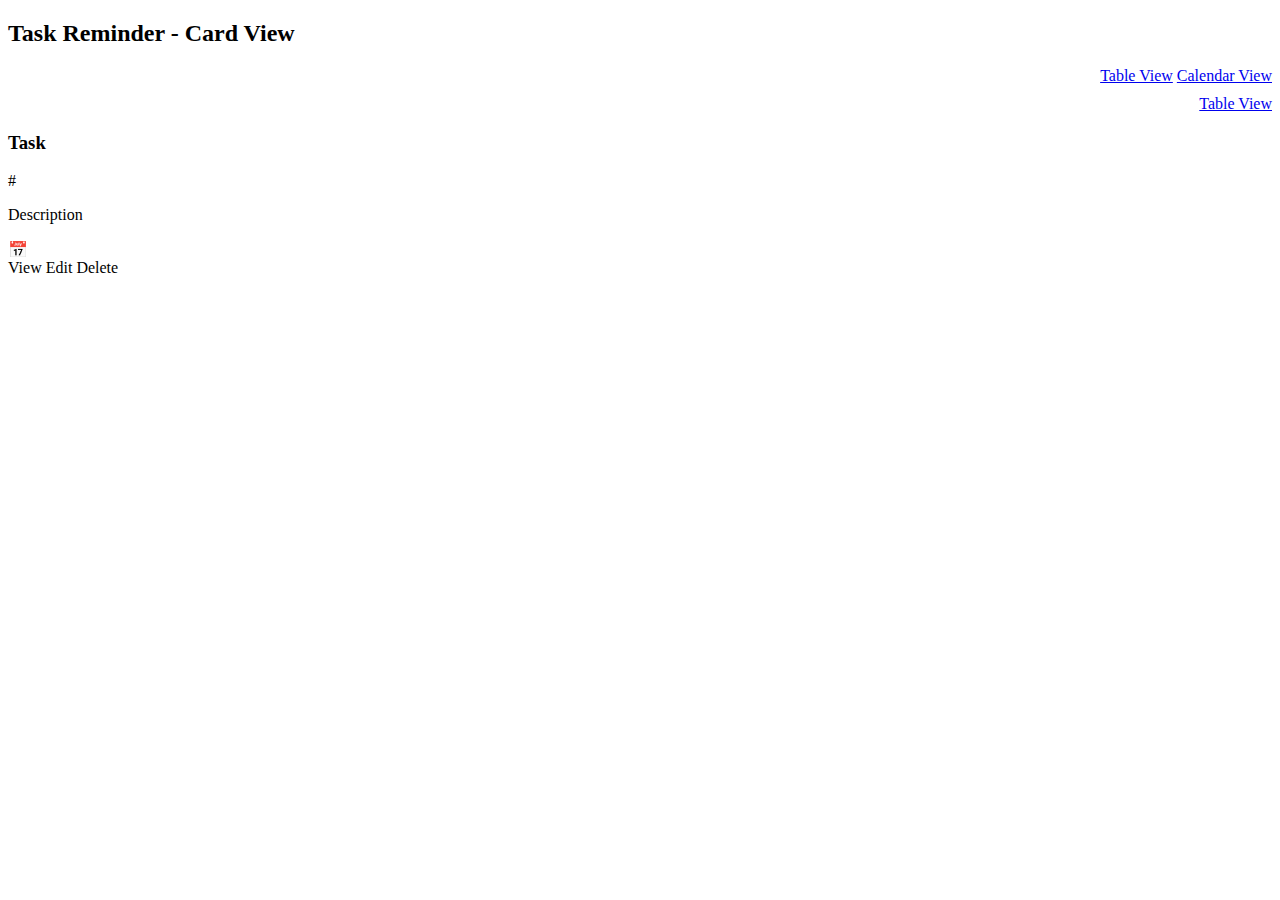
<file: src/main/resources/templates/card-view.html>
<!DOCTYPE html>
<html xmlns:th="http://www.thymeleaf.org">
<head>
    <title>Task Card View</title>
    <link rel="stylesheet" th:href="@{/style.css}">
</head>
<body>

<div class="container">
    <h2>Task Reminder - Card View</h2>
    <div style="text-align:right; margin-bottom:10px;">
    <a href="/" class="btn edit">Table View</a>
    <a href="/calendar" class="btn view">Calendar View</a>
</div>


    <div style="text-align:right; margin-bottom:15px;">
        <a href="/" class="btn edit">Table View</a>
    </div>

    <div class="card-container">
        <div class="task-card" th:each="t : ${tasks}">
            <div class="card-header">
                <h3 th:text="${t.title}">Task</h3>
                <span class="task-id">#<span th:text="${t.id}"></span></span>
            </div>

            <p class="desc" th:text="${t.description}">Description</p>

            <div class="card-meta">
                <span>📅 <span th:text="${t.date}"></span></span>
                <a th:href="@{'/toggle/' + ${t.id}}"
                   th:text="${t.status}"
                      th:classappend="'status ' + ${t.status.toLowerCase()}"></a>
            </div>

            <div class="card-actions">
                <a th:href="@{'/view/' + ${t.id}}" class="btn view">View</a>
                <a th:href="@{'/edit/' + ${t.id}}" class="btn edit">Edit</a>
                <a th:href="@{'/delete/' + ${t.id}}"
                   onclick="return confirm('Delete this task?')"
                   class="btn del">Delete</a>
            </div>
        </div>
    </div>
</div>
<script th:src="@{/theme.js}"></script>

</body>
</html>
</file>
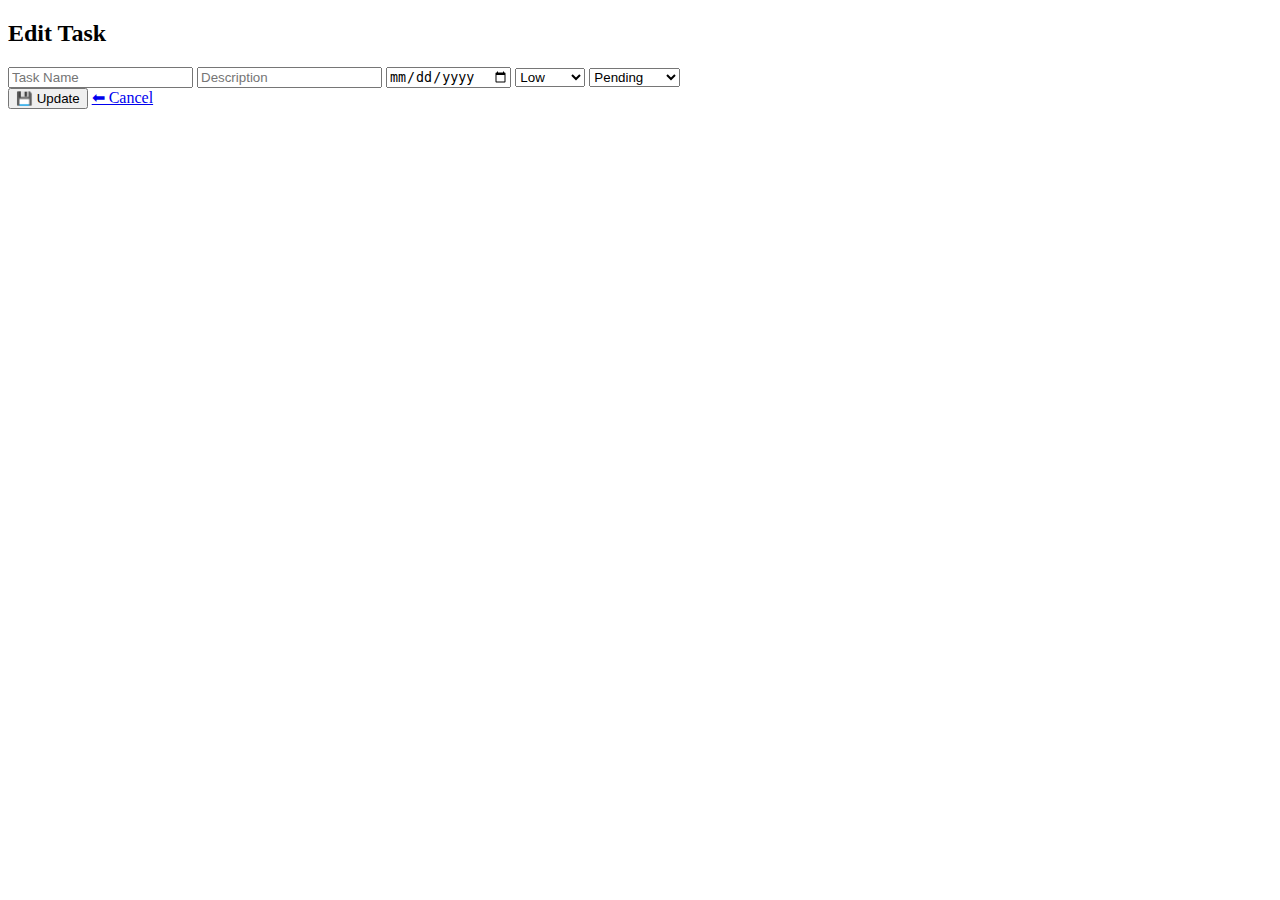
<file: src/main/resources/templates/edit.html>
<!DOCTYPE html>
<html xmlns:th="http://www.thymeleaf.org">
<head>
    <title>Edit Task</title>
    <link rel="stylesheet" th:href="@{/style.css}">
</head>
<body>

<div class="edit-container">
    <h2>Edit Task</h2>

    <form th:action="@{/updateTask}" th:object="${task}" method="post" class="edit-form">

        <input type="hidden" th:field="*{id}"/>

        <input type="text" th:field="*{title}" placeholder="Task Name" required>

        <input type="text" th:field="*{description}" placeholder="Description">

        <input type="date" th:field="*{date}" required>

        <select th:field="*{priority}">
            <option value="LOW">Low</option>
            <option value="MEDIUM">Medium</option>
            <option value="HIGH">High</option>
        </select>

        <select th:field="*{status}">
            <option value="PENDING">Pending</option>
            <option value="IN_PROGRESS">In Progress</option>
            <option value="DONE">Done</option>
        </select>

        <div class="edit-actions">
            <button type="submit" class="btn btn-update">💾 Update</button>
            <a href="/home" class="btn btn-cancel">⬅ Cancel</a>
        </div>
    </form>
</div>

<script th:src="@{/theme.js}"></script>
</body>
</html>
</file>
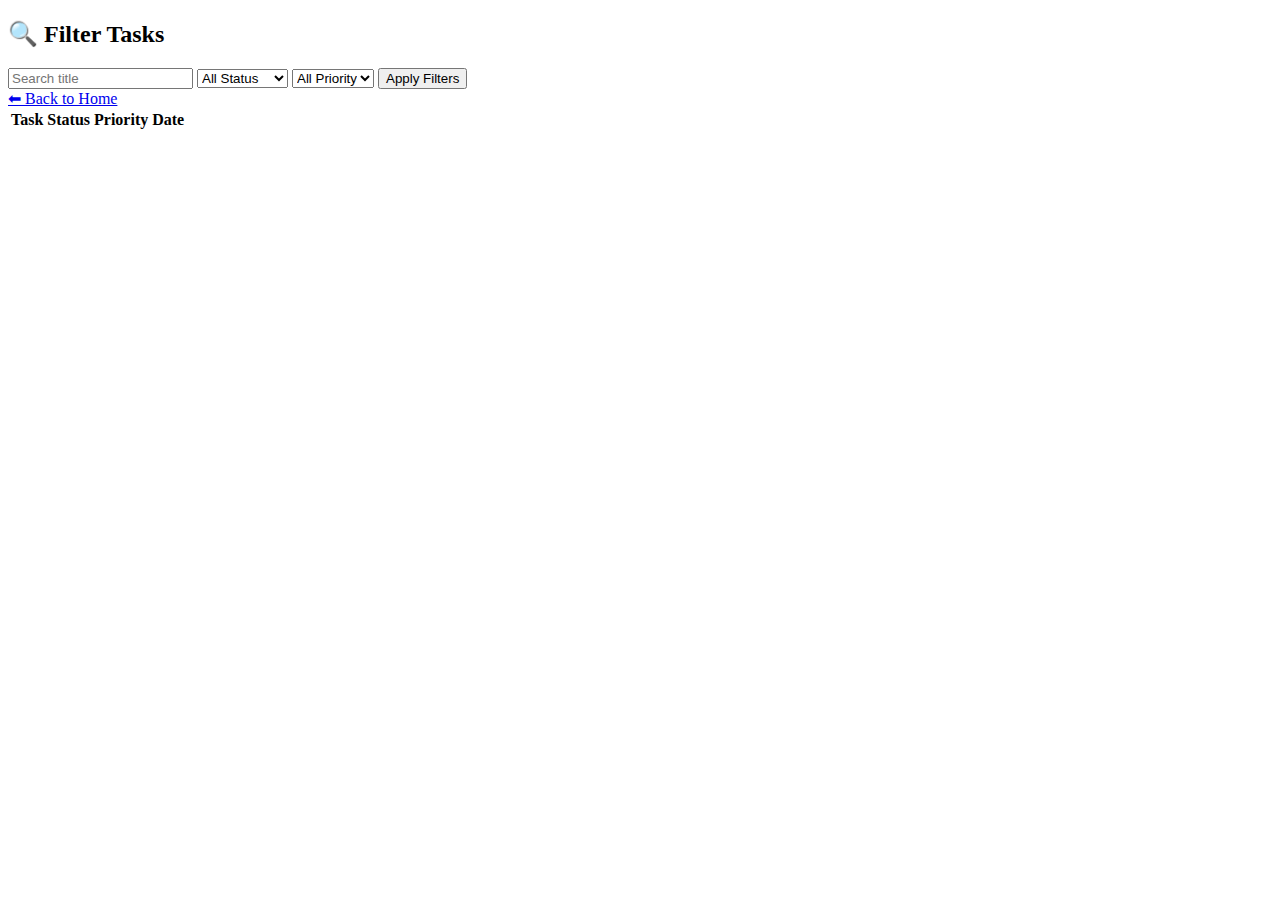
<file: src/main/resources/templates/filter.html>
<!DOCTYPE html>
<html xmlns:th="http://www.thymeleaf.org">
<head>
    <title>Filter Tasks</title>
    <link rel="stylesheet" th:href="@{/style.css}">
</head>
<body>
<div class="container filter-container">
    <h2>🔍 Filter Tasks</h2>
<form th:action="@{/filter/search}" method="get">
    <input type="text" name="keyword" placeholder="Search title">

    <select name="status">
        <option value="">All Status</option>
        <option value="PENDING">Pending</option>
        <option value="IN_PROGRESS">In Progress</option>
        <option value="DONE">Done</option>
    </select>

    <select name="priority">
        <option value="">All Priority</option>
        <option value="LOW">Low</option>
        <option value="MEDIUM">Medium</option>
        <option value="HIGH">High</option>
    </select>

    <button type="submit">Apply Filters</button>
</form>
<a href="/home" class="btn edit">⬅ Back to Home</a>

<table class="task-table">
    <thead>
        <tr>
            <th>Task</th>
            <th>Status</th>
            <th>Priority</th>
            <th>Date</th>
        </tr>
    </thead>
    <tbody>
        <tr th:each="t : ${tasks}">
            <td th:text="${t.title}"></td>
            <td th:text="${t.status}"></td>
            <td th:text="${t.priority}"></td>
            <td th:text="${t.date}"></td>
        </tr>
    </tbody>
</table>


</div>
</body>
<script th:src="@{/theme.js}"></script>

</html>
</file>
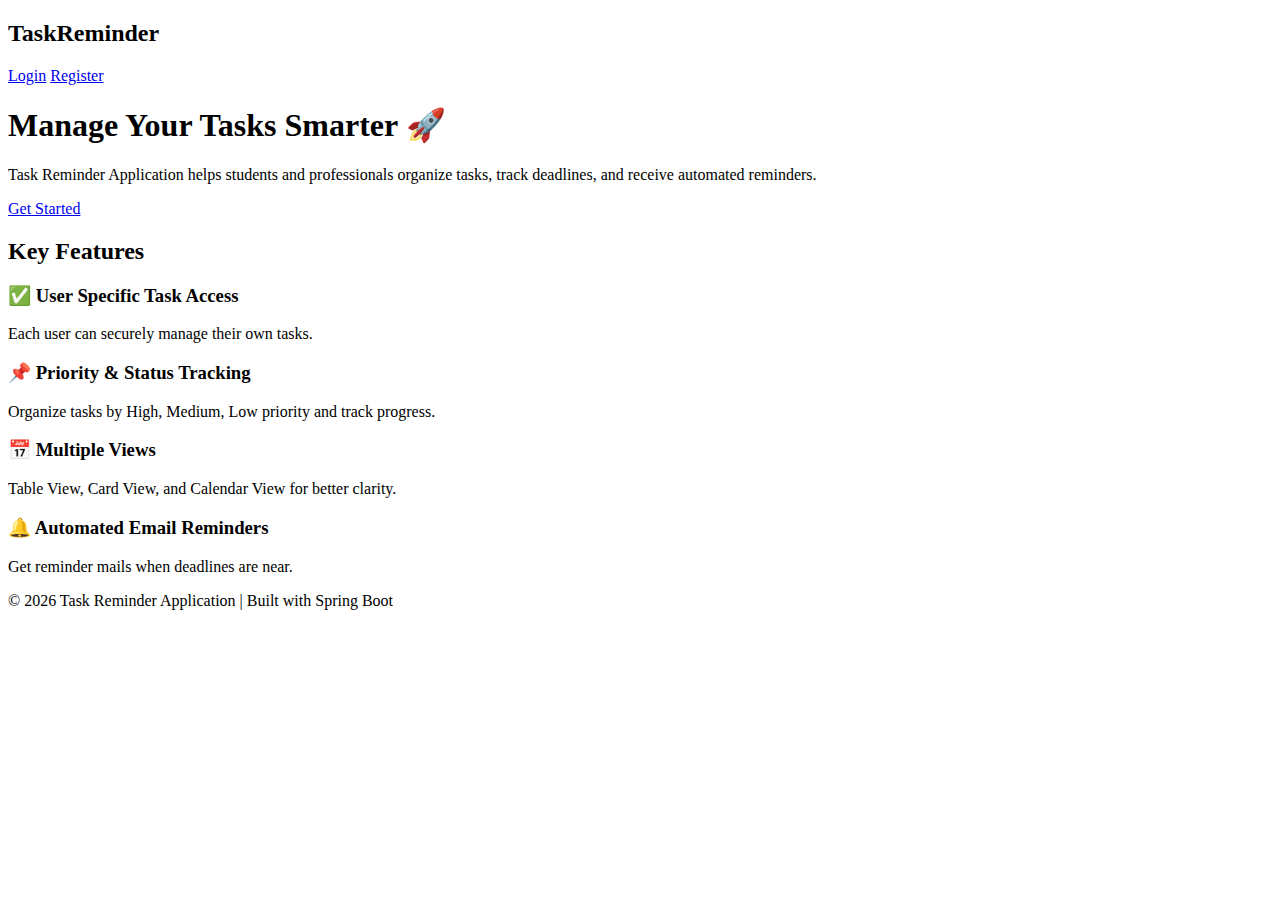
<file: src/main/resources/templates/landing.html>
<!DOCTYPE html>
<html xmlns:th="http://www.thymeleaf.org">
<head>
    <title>Task Reminder App</title>
    <link rel="stylesheet" th:href="@{/landing.css}">
</head>
<body>

    <!-- Navbar -->
    <nav class="navbar">
        <h2 class="logo">TaskReminder</h2>
        <div class="nav-buttons">
            <a href="/login" class="btn login-btn">Login</a>
            <a href="/register" class="btn register-btn">Register</a>
        </div>
    </nav>

    <!-- Hero Section -->
    <section class="hero">
        <h1>Manage Your Tasks Smarter 🚀</h1>
        <p>
            Task Reminder Application helps students and professionals organize tasks,
            track deadlines, and receive automated reminders.
        </p>

        <a href="/register" class="btn start-btn">Get Started</a>
    </section>

    <!-- Features Section -->
    <section class="features">
        <h2>Key Features</h2>

        <div class="feature-box">
            <h3>✅ User Specific Task Access</h3>
            <p>Each user can securely manage their own tasks.</p>
        </div>

        <div class="feature-box">
            <h3>📌 Priority & Status Tracking</h3>
            <p>Organize tasks by High, Medium, Low priority and track progress.</p>
        </div>

        <div class="feature-box">
            <h3>📅 Multiple Views</h3>
            <p>Table View, Card View, and Calendar View for better clarity.</p>
        </div>

        <div class="feature-box">
            <h3>🔔 Automated Email Reminders</h3>
            <p>Get reminder mails when deadlines are near.</p>
        </div>
    </section>

    <!-- Footer -->
    <footer>
        <p>© 2026 Task Reminder Application | Built with Spring Boot</p>
    </footer>

</body>
</html>
</file>
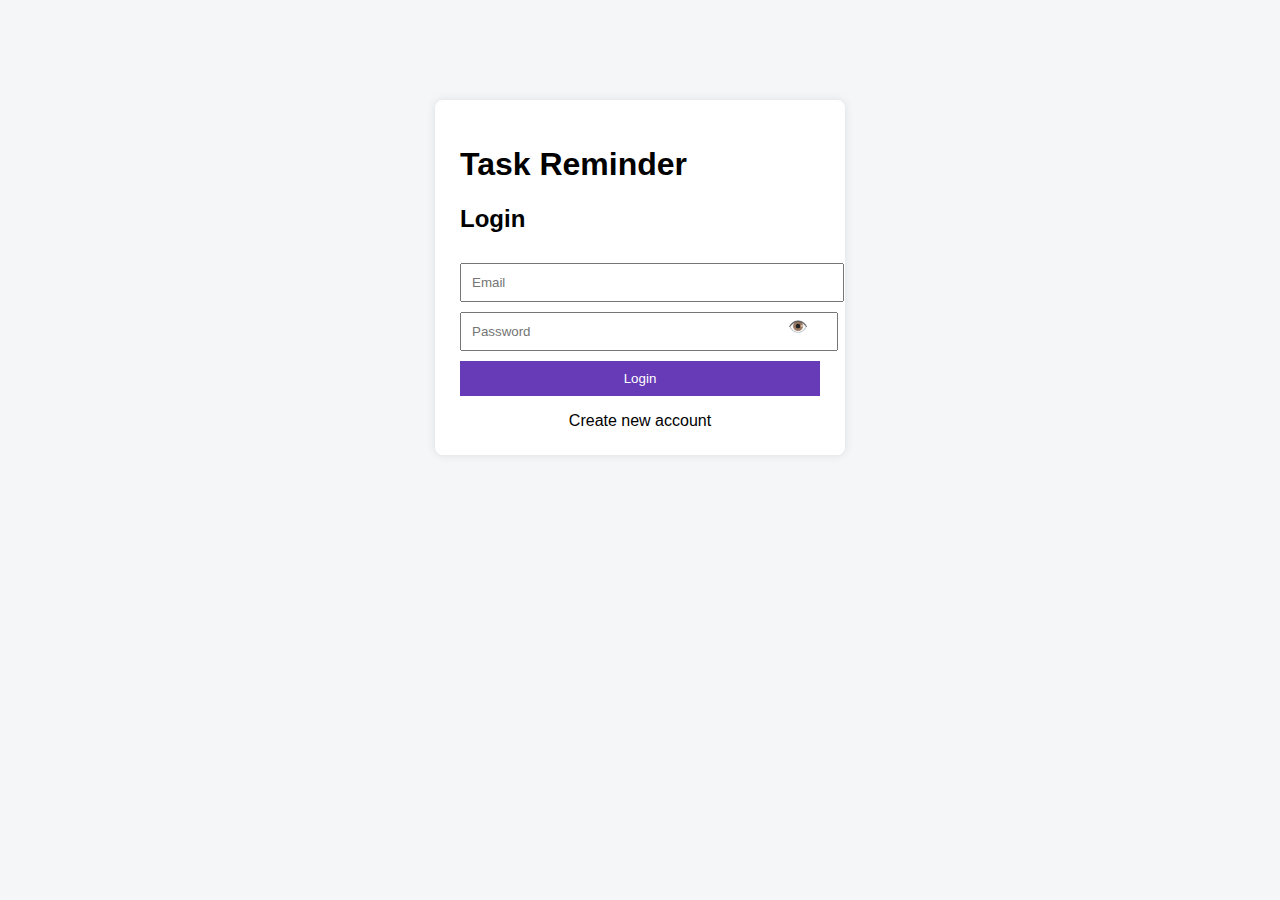
<file: src/main/resources/templates/login.html>
<!DOCTYPE html>
<html xmlns:th="http://www.thymeleaf.org">
<head>
    <title>Login</title>
    <style>
        body {
            font-family: Arial;
            background: #f4f6f8;
        }
        .box {
            width: 360px;
            margin: 100px auto;
            padding: 25px;
            background: white;
            border-radius: 8px;
            box-shadow: 0 0 10px rgba(0,0,0,0.1);
        }
        input, button {
            width: 100%;
            padding: 10px;
            margin-top: 10px;
        }
        button {
            background: #673ab7;
            color: white;
            border: none;
            cursor: pointer;
        }
        button:hover {
            background: #5e35b1;
        }
        .error {
            color: red;
            margin-top: 10px;
        }
        .link {
            margin-top: 15px;
            text-align: center;
        }
        /* Password eye button */
.password-wrapper {
    position: relative;
}

.password-wrapper input {
    width: 90%;
    padding-right: 40px;
}

.toggle-password {
    position: absolute;
    top: 50%;
    right: 12px;
    transform: translateY(-50%);
    cursor: pointer;
    font-size: 16px;
    color: #666;
    user-select: none;
}

.toggle-password:hover {
    color: #4CAF50;
}

    </style>
</head>
<body>

<div class="box">
    <h1>Task Reminder</h1>
    <h2>Login</h2>

    <form th:action="@{/login}" method="post">
        <input type="email" name="email" placeholder="Email" required>
        <div class="password-wrapper">
    <input type="password" id="password" name="password" placeholder="Password" required>
    <span class="toggle-password" onclick="togglePassword()">👁️</span>
</div>


        <button type="submit">Login</button>
    </form>

    <p class="error" th:text="${error}"></p>

    <div class="link">
        <a th:href="@{/register}">Create new account</a>
    </div>
</div>
<script>
function togglePassword() {
    const passwordInput = document.getElementById("password");

    if (passwordInput.type === "password") {
        passwordInput.type = "text";
    } else {
        passwordInput.type = "password";
    }
}
</script>


</body>
</html>
</file>
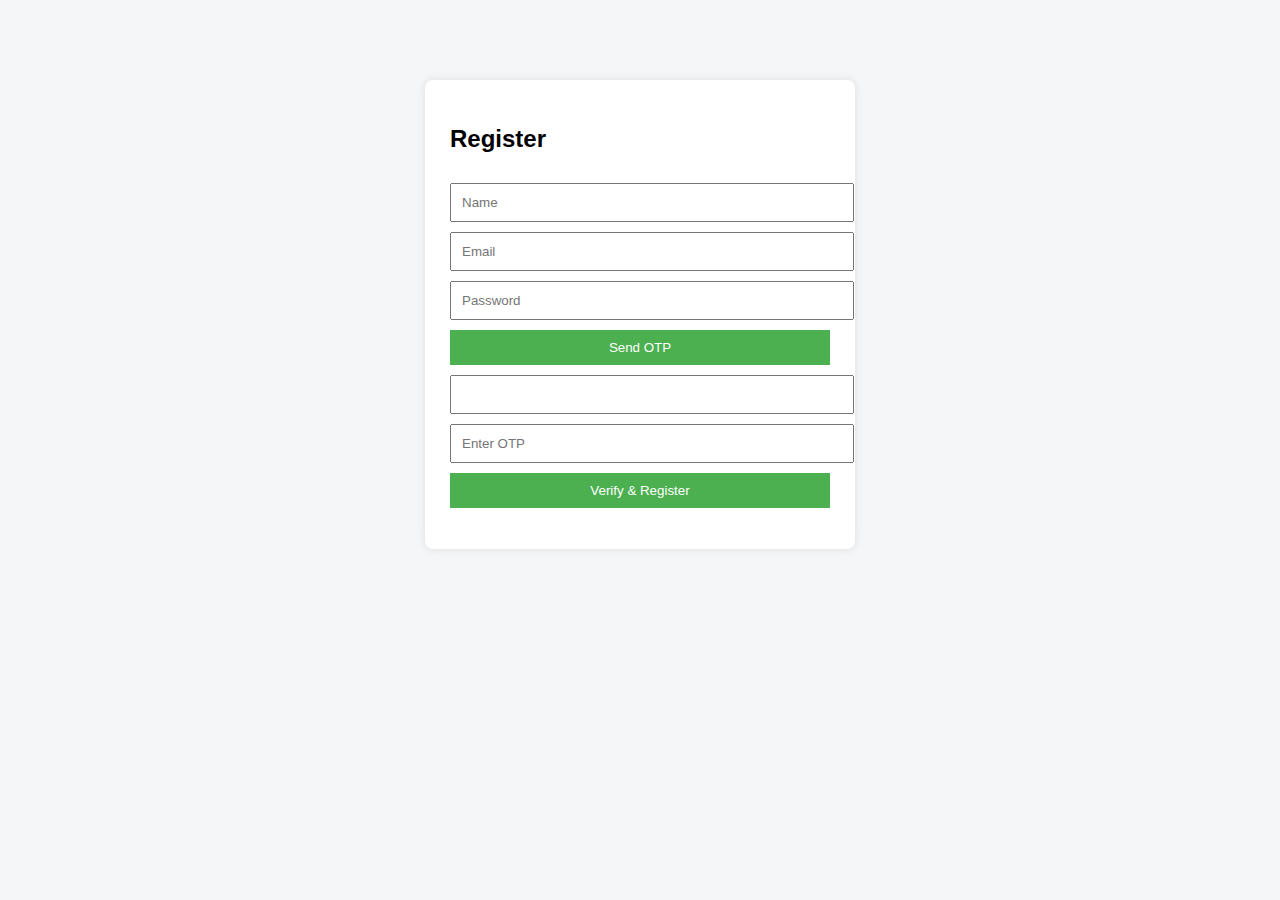
<file: src/main/resources/templates/register.html>
<!DOCTYPE html>
<html xmlns:th="http://www.thymeleaf.org">
<head>
    <title>Register</title>
    <style>
        body { font-family: Arial; background: #f4f6f8; }
        .box {
            width: 380px;
            margin: 80px auto;
            padding: 25px;
            background: white;
            border-radius: 8px;
            box-shadow: 0 0 10px rgba(0,0,0,0.1);
        }
        input, button {
            width: 100%;
            padding: 10px;
            margin-top: 10px;
        }
        button { background: #4CAF50; color: white; border: none; }
        .error { color: red; margin-top: 10px; }
        .success { color: green; margin-top: 10px; }
    </style>
</head>
<body>

<div class="box">
    <h2>Register</h2>

    <!-- SEND OTP FORM -->
    <form th:action="@{/send-otp}" th:object="${user}" method="post"
          th:if="${!showOtp}">
        <input th:field="*{name}" placeholder="Name" required>
        <input th:field="*{email}" placeholder="Email" required>
        <input th:field="*{password}" placeholder="Password" required>

        <button type="submit">Send OTP</button>
    </form>

    <!-- VERIFY OTP FORM -->
    <form th:action="@{/verify-otp}" method="post" th:if="${showOtp}">
        <input type="email" name="email" th:value="${email}" readonly>
        <input type="text" name="otp" placeholder="Enter OTP" required>

        <button type="submit">Verify & Register</button>
    </form>

    <p class="success" th:text="${message}"></p>
    <p class="error" th:text="${error}"></p>
</div>

</body>
</html>
</file>
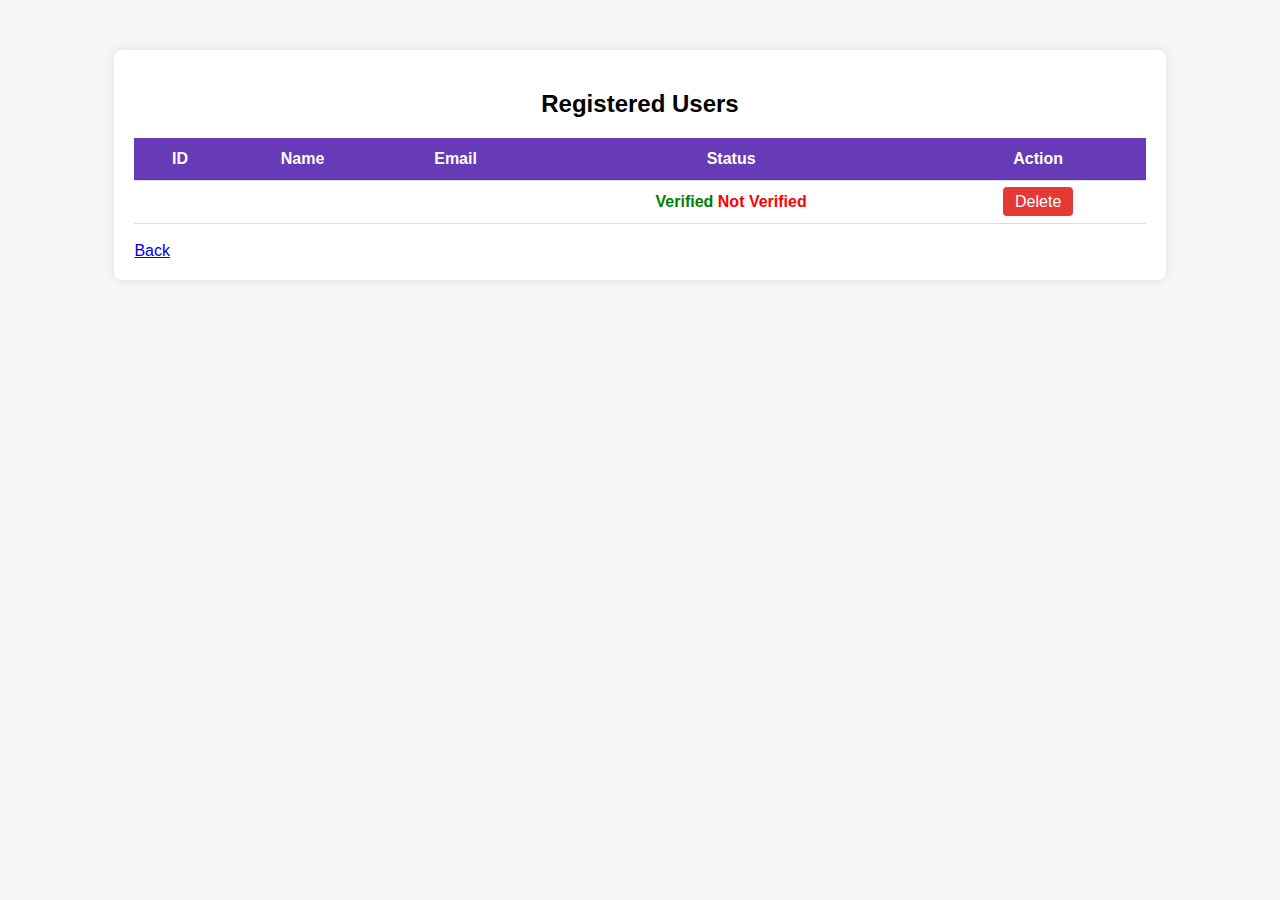
<file: src/main/resources/templates/users.html>
<!DOCTYPE html>
<html xmlns:th="http://www.thymeleaf.org">
<head>
    <title>Users</title>
    <style>
        body {
            font-family: Arial, sans-serif;
            background: #f4f6f8;
        }
        .container {
            width: 80%;
            margin: 50px auto;
            background: white;
            padding: 20px;
            border-radius: 8px;
            box-shadow: 0 0 10px rgba(0,0,0,0.1);
        }
        h2 {
            text-align: center;
            margin-bottom: 20px;
        }
        table {
            width: 100%;
            border-collapse: collapse;
        }
        th, td {
            padding: 12px;
            border-bottom: 1px solid #ddd;
            text-align: center;
        }
        th {
            background: #673ab7;
            color: white;
        }
        tr:hover {
            background: #f1f1f1;
        }
        .verified {
            color: green;
            font-weight: bold;
        }
        .not-verified {
            color: red;
            font-weight: bold;
        }
        .delete-btn {
            color: white;
            background: #e53935;
            padding: 6px 12px;
            text-decoration: none;
            border-radius: 4px;
        }
        .delete-btn:hover {
            background: #c62828;
        }
        .back {
            margin-top: 20px;
            text-align: center;
        }
        .back a {
            text-decoration: none;
            color: #673ab7;
            font-weight: bold;
        }
    </style>
</head>
<body>

<div class="container">
    <h2>Registered Users</h2>

    <table>
        <thead>
            <tr>
                <th>ID</th>
                <th>Name</th>
                <th>Email</th>
                <th>Status</th>
                <th>Action</th>
            </tr>
        </thead>

        <tbody>
            <tr th:each="user : ${users}">
                <td th:text="${user.id}"></td>
                <td th:text="${user.name}"></td>
                <td th:text="${user.email}"></td>

                <td>
                    <span th:if="${user.verified}" class="verified">Verified</span>
                    <span th:if="${!user.verified}" class="not-verified">Not Verified</span>
                </td>

                <td>
                    <a class="delete-btn"
                       th:href="@{/delete-user/{id}(id=${user.id})}"
                       onclick="return confirm('Are you sure you want to delete this user?')">
                        Delete
                    </a>
                </td>
            </tr>
        </tbody>
    </table>

  <br>
<a href="/home">Back</a>

</body>
</html>
</file>
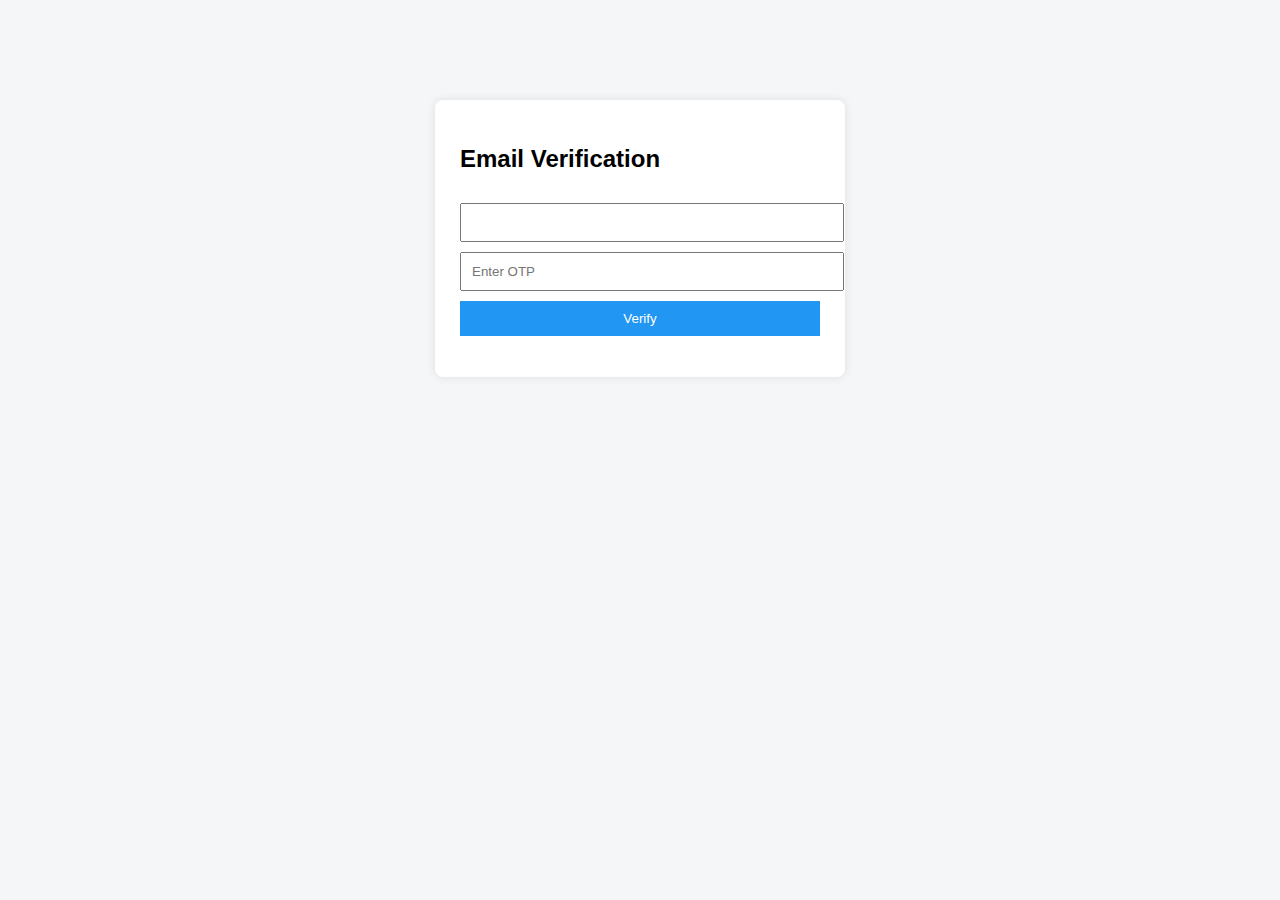
<file: src/main/resources/templates/verify.html>
<!DOCTYPE html>
<html xmlns:th="http://www.thymeleaf.org">
<head>
    <title>Verify OTP</title>
    <style>
        body {
            font-family: Arial;
            background: #f4f6f8;
        }
        .box {
            width: 360px;
            margin: 100px auto;
            padding: 25px;
            background: white;
            border-radius: 8px;
            box-shadow: 0 0 10px rgba(0,0,0,0.1);
        }
        input, button {
            width: 100%;
            padding: 10px;
            margin-top: 10px;
        }
        button {
            background: #2196F3;
            color: white;
            border: none;
            cursor: pointer;
        }
        button:hover {
            background: #1e88e5;
        }
        .error {
            color: red;
            margin-top: 10px;
        }
    </style>
</head>
<body>

<div class="box">
    <h2>Email Verification</h2>

    <form th:action="@{/verify}" method="post">
        <input type="email" name="email" th:value="${email}" readonly>
        <input type="text" name="otp" placeholder="Enter OTP" required>

        <button type="submit">Verify</button>
    </form>

    <p class="error" th:text="${error}"></p>
</div>

</body>
</html>
</file>
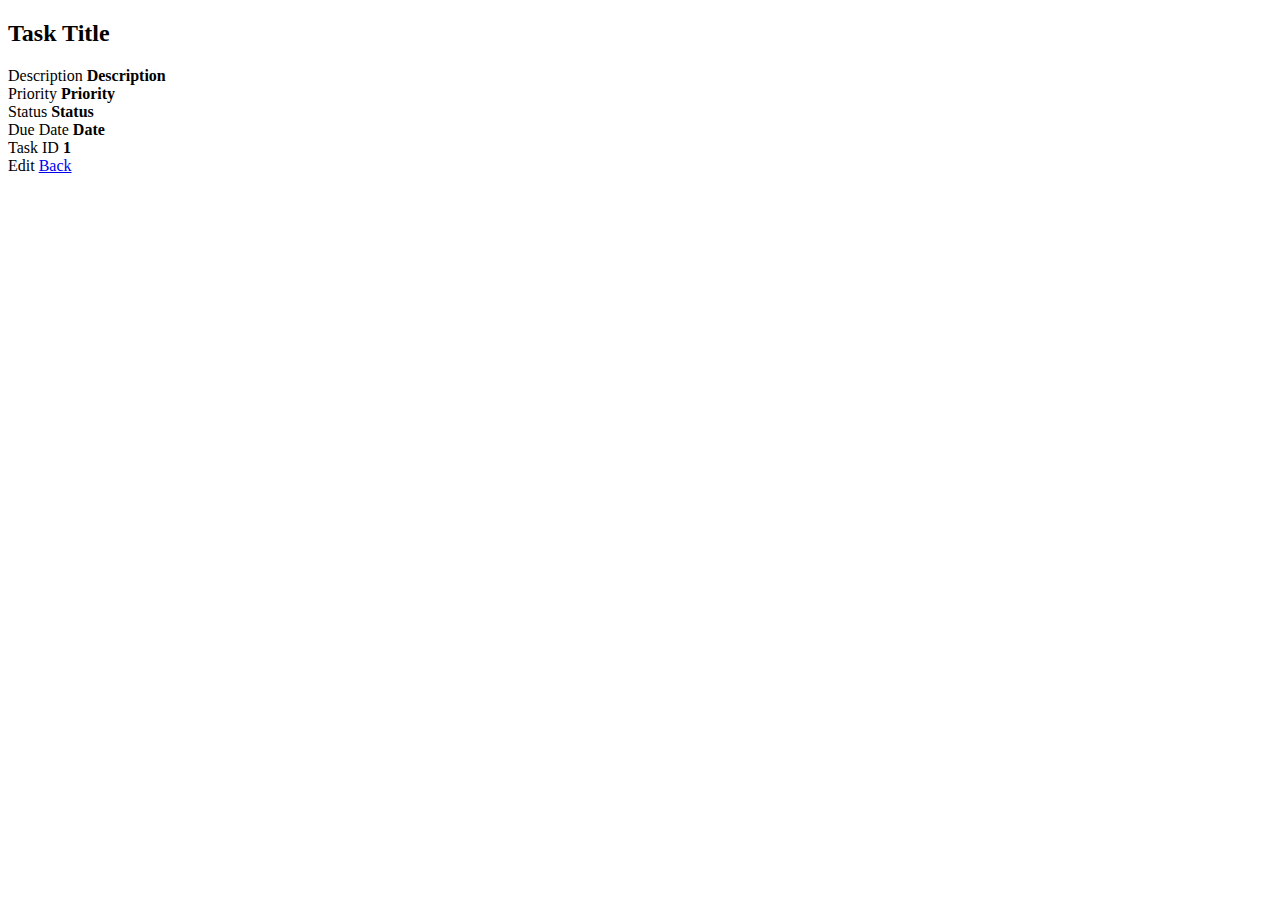
<file: src/main/resources/templates/view-task.html>
<!DOCTYPE html>
<html xmlns:th="http://www.thymeleaf.org">
<head>
    <title>View Task</title>
    <link rel="stylesheet" th:href="@{/style.css}">
</head>
<body>

<div class="view-container">

    <div class="view-header">
        <h2 th:text="${task.title}">Task Title</h2>
        <span class="view-badge"
              th:classappend="
                ${task.status} == 'PENDING' ? ' badge-pending' :
                (${task.status} == 'IN_PROGRESS' ? ' badge-progress' : ' badge-done')"
              th:text="${task.status}">
        </span>
    </div>

    <div class="view-details">
        <div class="view-item">
            <span>Description</span>
            <strong th:text="${task.description}">Description</strong>
        </div>

        <div class="view-item">
            <span>Priority</span>
            <strong th:text="${task.priority}">Priority</strong>
        </div>

        <div class="view-item">
            <span>Status</span>
            <strong th:text="${task.status}">Status</strong>
        </div>

        <div class="view-item">
            <span>Due Date</span>
            <strong th:text="${task.date}">Date</strong>
        </div>

        <div class="view-item view-desc">
            <span>Task ID</span>
            <strong th:text="${task.serialNo}">1</strong>

        </div>
    </div>

    <div class="view-actions">
        <a th:href="@{/edit/{id}(id=${task.id})}" class="btn btn-edit"> Edit</a>
        <a href="/home" class="btn btn-back"> Back</a>
    </div>

</div>




<script th:src="@{/theme.js}"></script>


</body>
</html>
</file>
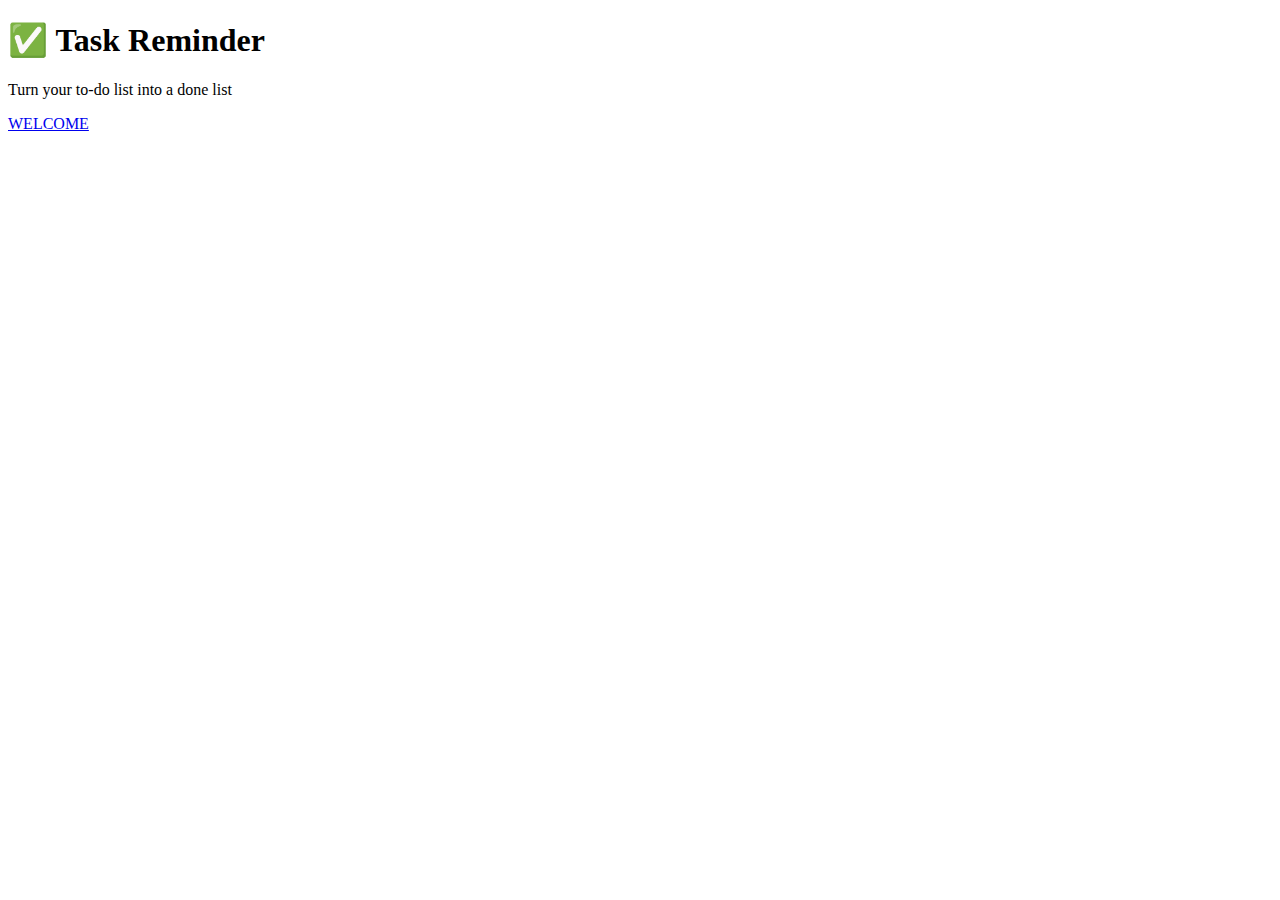
<file: src/main/resources/templates/welcome.html>
<!DOCTYPE html>
<html xmlns:th="http://www.thymeleaf.org">
<head>
    <title>Welcome | Task Reminder</title>
    <link rel="stylesheet" th:href="@{/style.css}">
</head>
<body>

<div class="welcome-container">
    <div class="welcome-card">
        <h1>✅ Task Reminder</h1>
        <p>Turn your to-do list into a done list</p>

        <a href="/" class="btn edit welcome-btn">WELCOME </a>
    </div>
</div>

</body>
</html>
</file>
